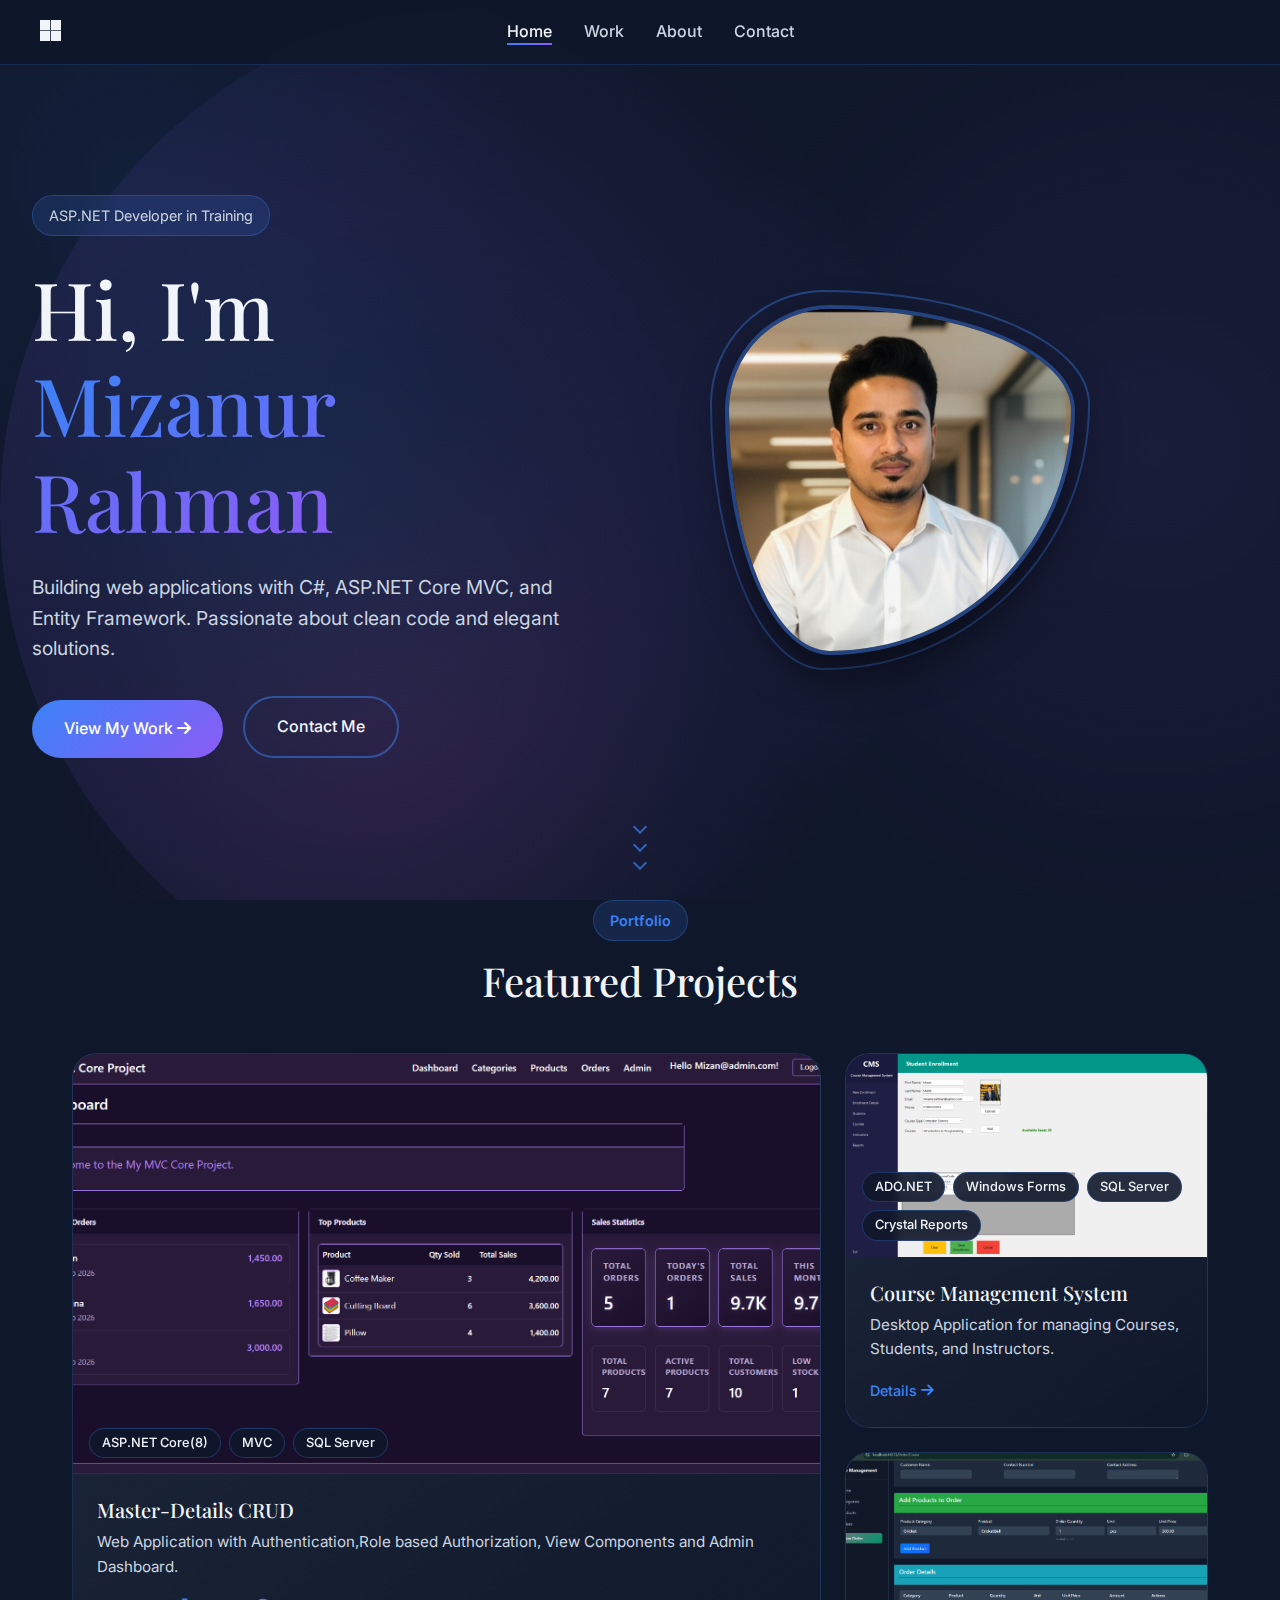
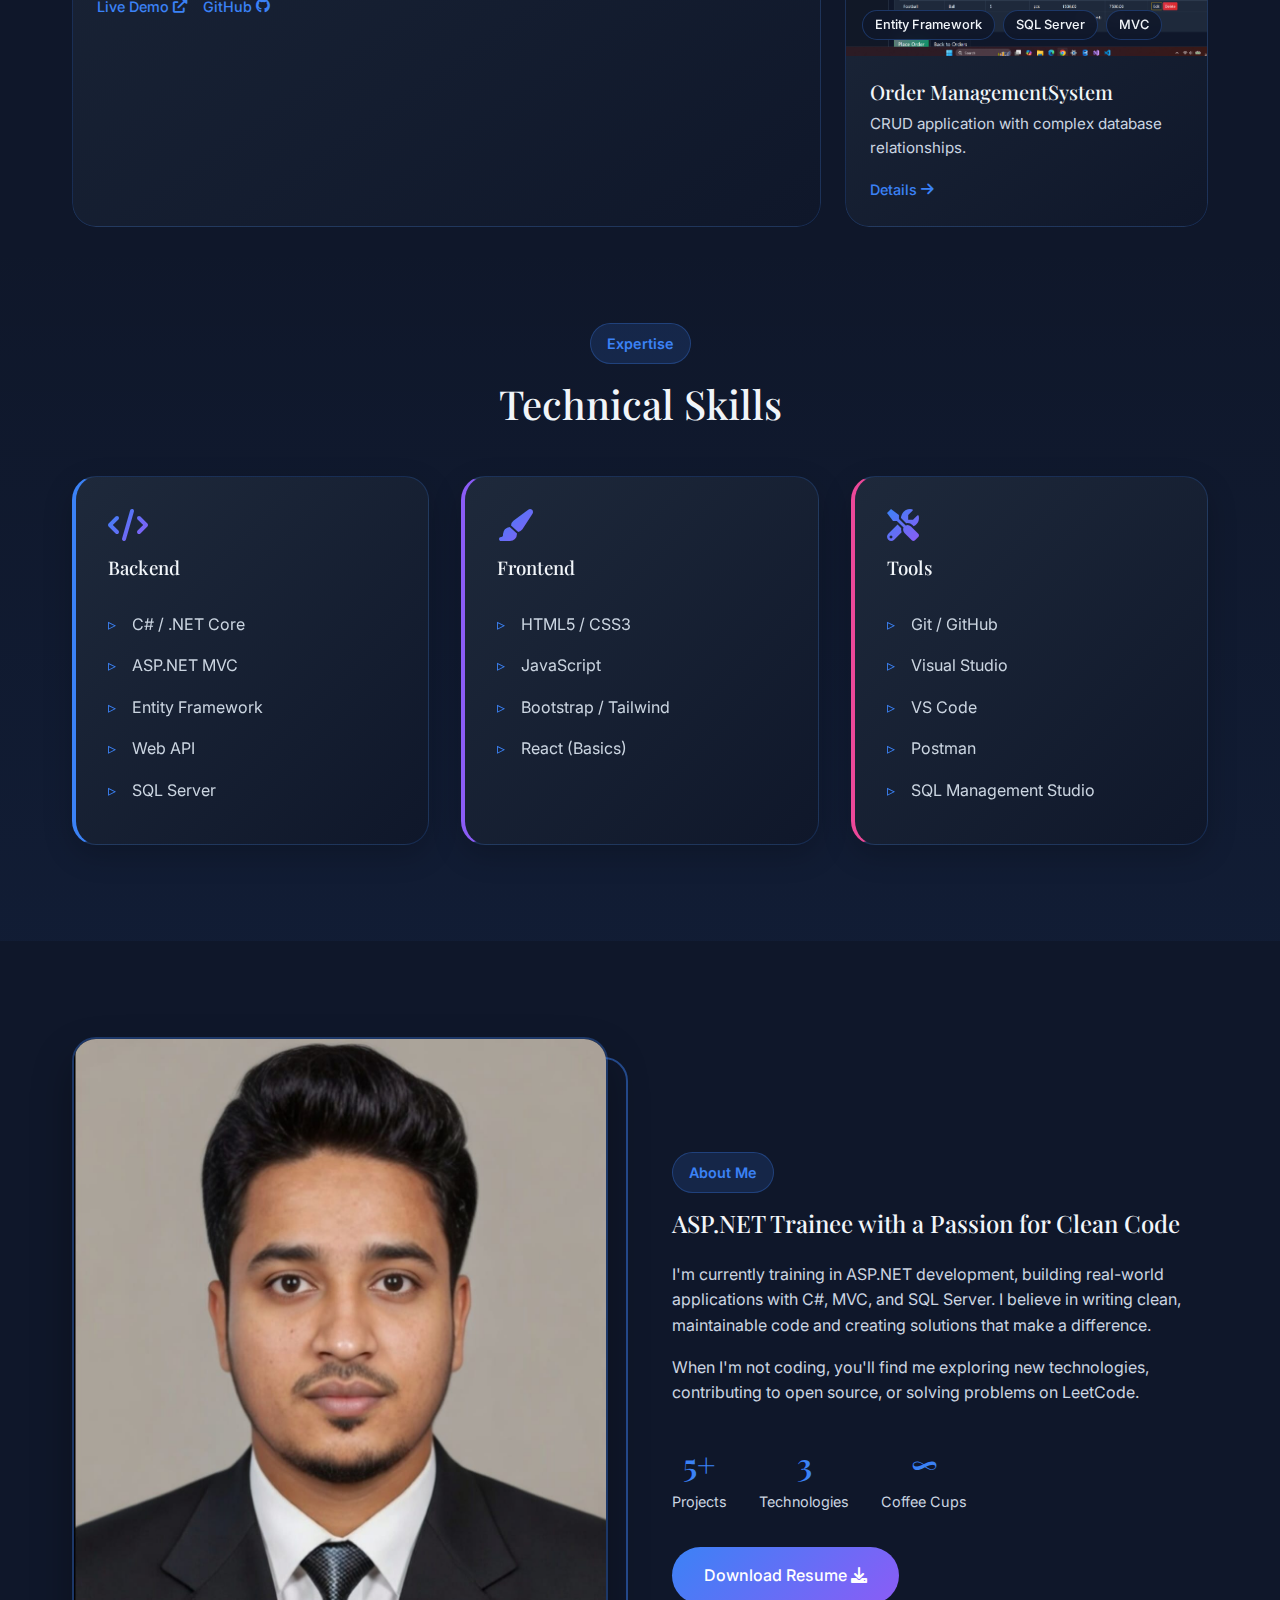
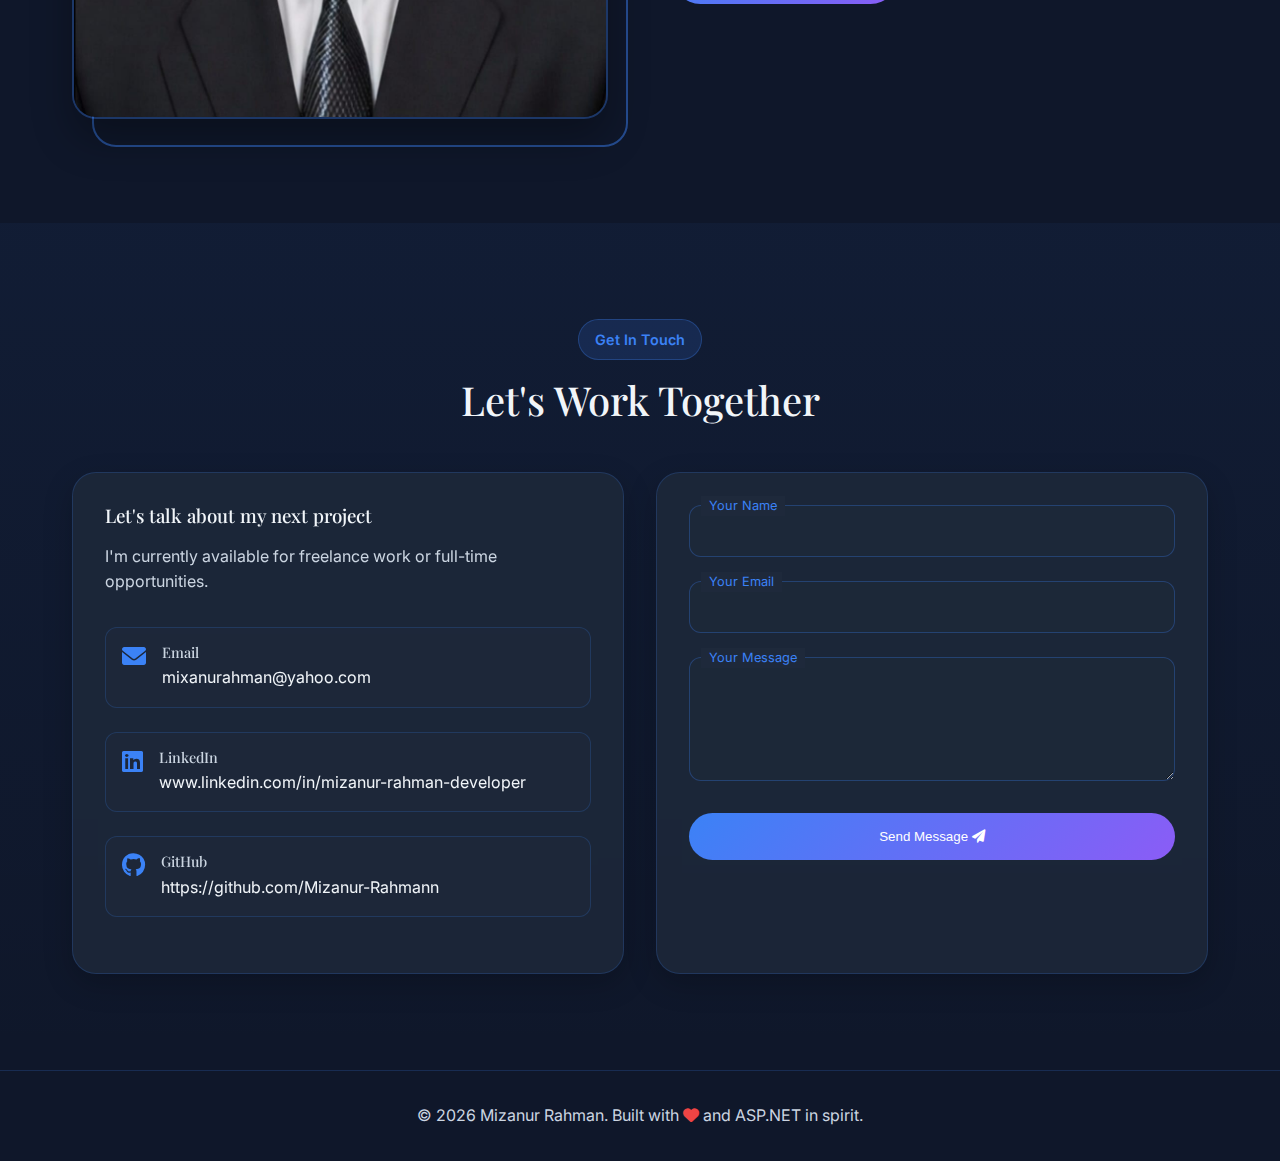
<file: index.html>
<!doctype html>
<html lang="en">
  <head>
    <meta charset="UTF-8" />
    <meta name="viewport" content="width=device-width, initial-scale=1.0" />
    <title>Mizanur Rahman - ASP.NET Developer</title>

    <!-- SEO Meta Tags -->
    <meta
      name="description"
      content="ASP.NET developer portfolio showcasing modern web applications"
    />
    <meta
      name="keywords"
      content="ASP.NET, C#, MVC, .NET Core, Web Developer"
    />

    <!-- Google Fonts - Elegant pairing -->
    <link rel="preconnect" href="https://fonts.googleapis.com" />
    <link rel="preconnect" href="https://fonts.gstatic.com" crossorigin />
    <link
      href="https://fonts.googleapis.com/css2?family=Inter:wght@300;400;500;600;700&family=Playfair+Display:wght@400;500;600&display=swap"
      rel="stylesheet"
    />

    <!-- Font Awesome for icons -->
    <link
      rel="stylesheet"
      href="https://cdnjs.cloudflare.com/ajax/libs/font-awesome/6.0.0/css/all.min.css"
    />

    <!-- Your CSS -->
    <link rel="stylesheet" href="css/style.css" />
  </head>
  <body>
    <!-- Navigation -->
    <nav class="navbar">
      <div class="nav-container">
        <a href="#" class="logo"><i class="fab fa-microsoft"></i></a>
        <!-- Code icon -->
        <ul class="nav-menu">
          <li><a href="#home" class="nav-link active">Home</a></li>
          <li><a href="#work" class="nav-link">Work</a></li>
          <li><a href="#about" class="nav-link">About</a></li>
          <li><a href="#contact" class="nav-link">Contact</a></li>
        </ul>
        <div class="nav-toggle"><span></span><span></span><span></span></div>
      </div>
    </nav>

    <!-- Hero Section with Profile Photo -->
    <section id="home" class="hero">
      <div class="hero-background">
        <div class="gradient-sphere"></div>
      </div>

      <div class="hero-content">
        <div class="hero-grid">
          <div class="hero-text">
            <span class="hero-tagline">ASP.NET Developer in Training</span>
            <h1 class="hero-title">
              Hi, I'm <span class="gradient-text">Mizanur Rahman</span>
            </h1>
            <p class="hero-description">
              Building web applications with C#, ASP.NET Core MVC, and Entity
              Framework. Passionate about clean code and elegant solutions.
            </p>
            <div class="hero-cta">
              <a href="#work" class="btn btn-primary"
                >View My Work <i class="fas fa-arrow-right"></i
              ></a>
              <a href="#contact" class="btn btn-outline">Contact Me</a>
            </div>
          </div>

          <div class="hero-image">
            <div class="profile-frame">
              <img
                src="images/profile-home.jpg"
                alt="Mizanur Rahman"
                class="profile-home"
              />
              <div class="frame-decoration"></div>
            </div>
          </div>
        </div>
      </div>

      <div class="scroll-indicator">
        <span></span><span></span><span></span>
      </div>
    </section>
    <!-- Work Section - Bento Grid Layout -->
    <section id="work" class="work">
      <div class="container">
        <div class="section-header">
          <span class="section-subtitle">Portfolio</span>
          <h2>Featured Projects</h2>
        </div>

        <div class="bento-grid">
          <!-- Project 1 - Featured (larger cell) -->
          <div class="grid-item featured">
            <div class="project-card">
              <div class="card-media">
                <a href="projects/project1.html">
                  <img src="images/projects/project1.png" alt="Project 1" />
                </a>
                <div class="tech-tags">
                  <span>ASP.NET Core(8)</span>
                  <span>MVC</span>
                  <span>SQL Server</span>
                </div>
              </div>
              <div class="card-content">
                <h3>Master-Details CRUD</h3>
                <p>
                  Web Application with Authentication,Role based Authorization,
                  View Components and Admin Dashboard.
                </p>
                <div class="card-links">
                  <a href="#" class="link"
                    >Live Demo <i class="fas fa-external-link-alt"></i
                  ></a>
                  <a href="#" class="link"
                    >GitHub <i class="fab fa-github"></i
                  ></a>
                </div>
              </div>
            </div>
          </div>

          <!-- Project 2 -->
          <div class="grid-item">
            <div class="project-card">
              <div class="card-media">
                <img src="images/projects/project2.png" alt="Project 2" />
                <div class="tech-tags">
                  <span>ADO.NET</span>
                  <span>Windows Forms</span>
                  <span>SQL Server</span>
                  <span>Crystal Reports</span>
                </div>
              </div>
              <div class="card-content">
                <h3>Course Management System</h3>
                <p>
                  Desktop Application for managing Courses, Students, and
                  Instructors.
                </p>
                <a href="#" class="link"
                  >Details <i class="fas fa-arrow-right"></i
                ></a>
              </div>
            </div>
          </div>

          <!-- Project 3 -->
          <div class="grid-item">
            <div class="project-card">
              <div class="card-media">
                <img src="images/projects/project3.png" alt="Project 3" />
                <div class="tech-tags">
                  <span>Entity Framework</span>
                  <span>SQL Server</span>
                  <span>MVC</span>
                </div>
              </div>
              <div class="card-content">
                <h3>Order ManagementSystem</h3>
                <p>CRUD application with complex database relationships.</p>
                <a href="#" class="link"
                  >Details <i class="fas fa-arrow-right"></i
                ></a>
              </div>
            </div>
          </div>
        </div>
      </div>
    </section>

    <!-- Skills Section - Glassmorphism Cards -->
    <section id="skills" class="skills">
      <div class="container">
        <div class="section-header">
          <span class="section-subtitle">Expertise</span>
          <h2>Technical Skills</h2>
        </div>

        <div class="skills-grid">
          <div class="skill-category glass-card">
            <i class="fas fa-code"></i>
            <h3>Backend</h3>
            <ul>
              <li>C# / .NET Core</li>
              <li>ASP.NET MVC</li>
              <li>Entity Framework</li>
              <li>Web API</li>
              <li>SQL Server</li>
            </ul>
          </div>

          <div class="skill-category glass-card">
            <i class="fas fa-paint-brush"></i>
            <h3>Frontend</h3>
            <ul>
              <li>HTML5 / CSS3</li>
              <li>JavaScript</li>
              <li>Bootstrap / Tailwind</li>
              <li>React (Basics)</li>
            </ul>
          </div>

          <div class="skill-category glass-card">
            <i class="fas fa-tools"></i>
            <h3>Tools</h3>
            <ul>
              <li>Git / GitHub</li>
              <li>Visual Studio</li>
              <li>VS Code</li>
              <li>Postman</li>
              <li>SQL Management Studio</li>
            </ul>
          </div>
        </div>
      </div>
    </section>

    <!-- About Section with Personal Touch -->
    <section id="about" class="about">
      <div class="container">
        <div class="about-grid">
          <div class="about-image">
            <img
              src="images/profile.jpeg"
              alt="Your Name"
              class="profile-image"
            />
            <div class="image-decoration"></div>
          </div>
          <div class="about-content">
            <span class="section-subtitle">About Me</span>
            <h2>ASP.NET Trainee with a Passion for Clean Code</h2>
            <p>
              I'm currently training in ASP.NET development, building real-world
              applications with C#, MVC, and SQL Server. I believe in writing
              clean, maintainable code and creating solutions that make a
              difference.
            </p>
            <p>
              When I'm not coding, you'll find me exploring new technologies,
              contributing to open source, or solving problems on LeetCode.
            </p>

            <div class="personal-stats">
              <div class="stat">
                <span class="stat-number">5+</span>
                <span class="stat-label">Projects</span>
              </div>
              <div class="stat">
                <span class="stat-number">3</span>
                <span class="stat-label">Technologies</span>
              </div>
              <div class="stat">
                <span class="stat-number">∞</span>
                <span class="stat-label">Coffee Cups</span>
              </div>
            </div>

            <a href="#" class="btn btn-primary"
              >Download Resume <i class="fas fa-download"></i
            ></a>
          </div>
        </div>
      </div>
    </section>

    <!-- Contact Section with Modern Form -->
    <section id="contact" class="contact">
      <div class="container">
        <div class="section-header">
          <span class="section-subtitle">Get In Touch</span>
          <h2>Let's Work Together</h2>
        </div>

        <div class="contact-grid">
          <div class="contact-info glass-card">
            <h3>Let's talk about my next project</h3>
            <p>
              I'm currently available for freelance work or full-time
              opportunities.
            </p>

            <div class="contact-details">
              <div class="contact-item">
                <i class="fas fa-envelope"></i>
                <div>
                  <h4>Email</h4>
                  <a href="mailto:mixanurahman@yahoo.com"
                    >mixanurahman@yahoo.com</a
                  >
                </div>
              </div>

              <div class="contact-item">
                <i class="fab fa-linkedin"></i>
                <div>
                  <h4>LinkedIn</h4>
                  <a
                    href="https://www.linkedin.com/in/mizanur-rahman-developer"
                    target="_blank"
                    >www.linkedin.com/in/mizanur-rahman-developer</a
                  >
                </div>
              </div>

              <div class="contact-item">
                <i class="fab fa-github"></i>
                <div>
                  <h4>GitHub</h4>
                  <a href="https://github.com/Mizanur-Rahmann" target="_blank"
                    >https://github.com/Mizanur-Rahmann</a
                  >
                </div>
              </div>
            </div>
          </div>

          <form
            class="contact-form glass-card"
            action="https://formspree.io/f/mgorzlkn"
            method="POST"
          >
            <input
              type="hidden"
              name="_subject"
              value="New message from portfolio"
            />
            <div class="form-group">
              <input type="text" id="name" name="name" required />
              <label for="name">Your Name</label>
            </div>

            <div class="form-group">
              <input type="email" id="email" name="email" required />
              <label for="email">Your Email</label>
            </div>

            <div class="form-group">
              <textarea
                id="message"
                name="message"
                rows="5"
                required
              ></textarea>
              <label for="message">Your Message</label>
            </div>

            <button type="submit" class="btn btn-primary btn-full">
              Send Message <i class="fas fa-paper-plane"></i>
            </button>
          </form>
        </div>
      </div>
    </section>

    <!-- Footer -->
    <footer>
      <div class="container">
        <p>
          &copy; 2026 Mizanur Rahman. Built with
          <i class="fas fa-heart"></i> and ASP.NET in spirit.
        </p>
      </div>
    </footer>

    <!-- JavaScript -->
    <script src="js/main.js"></script>
  </body>
</html>
</file>
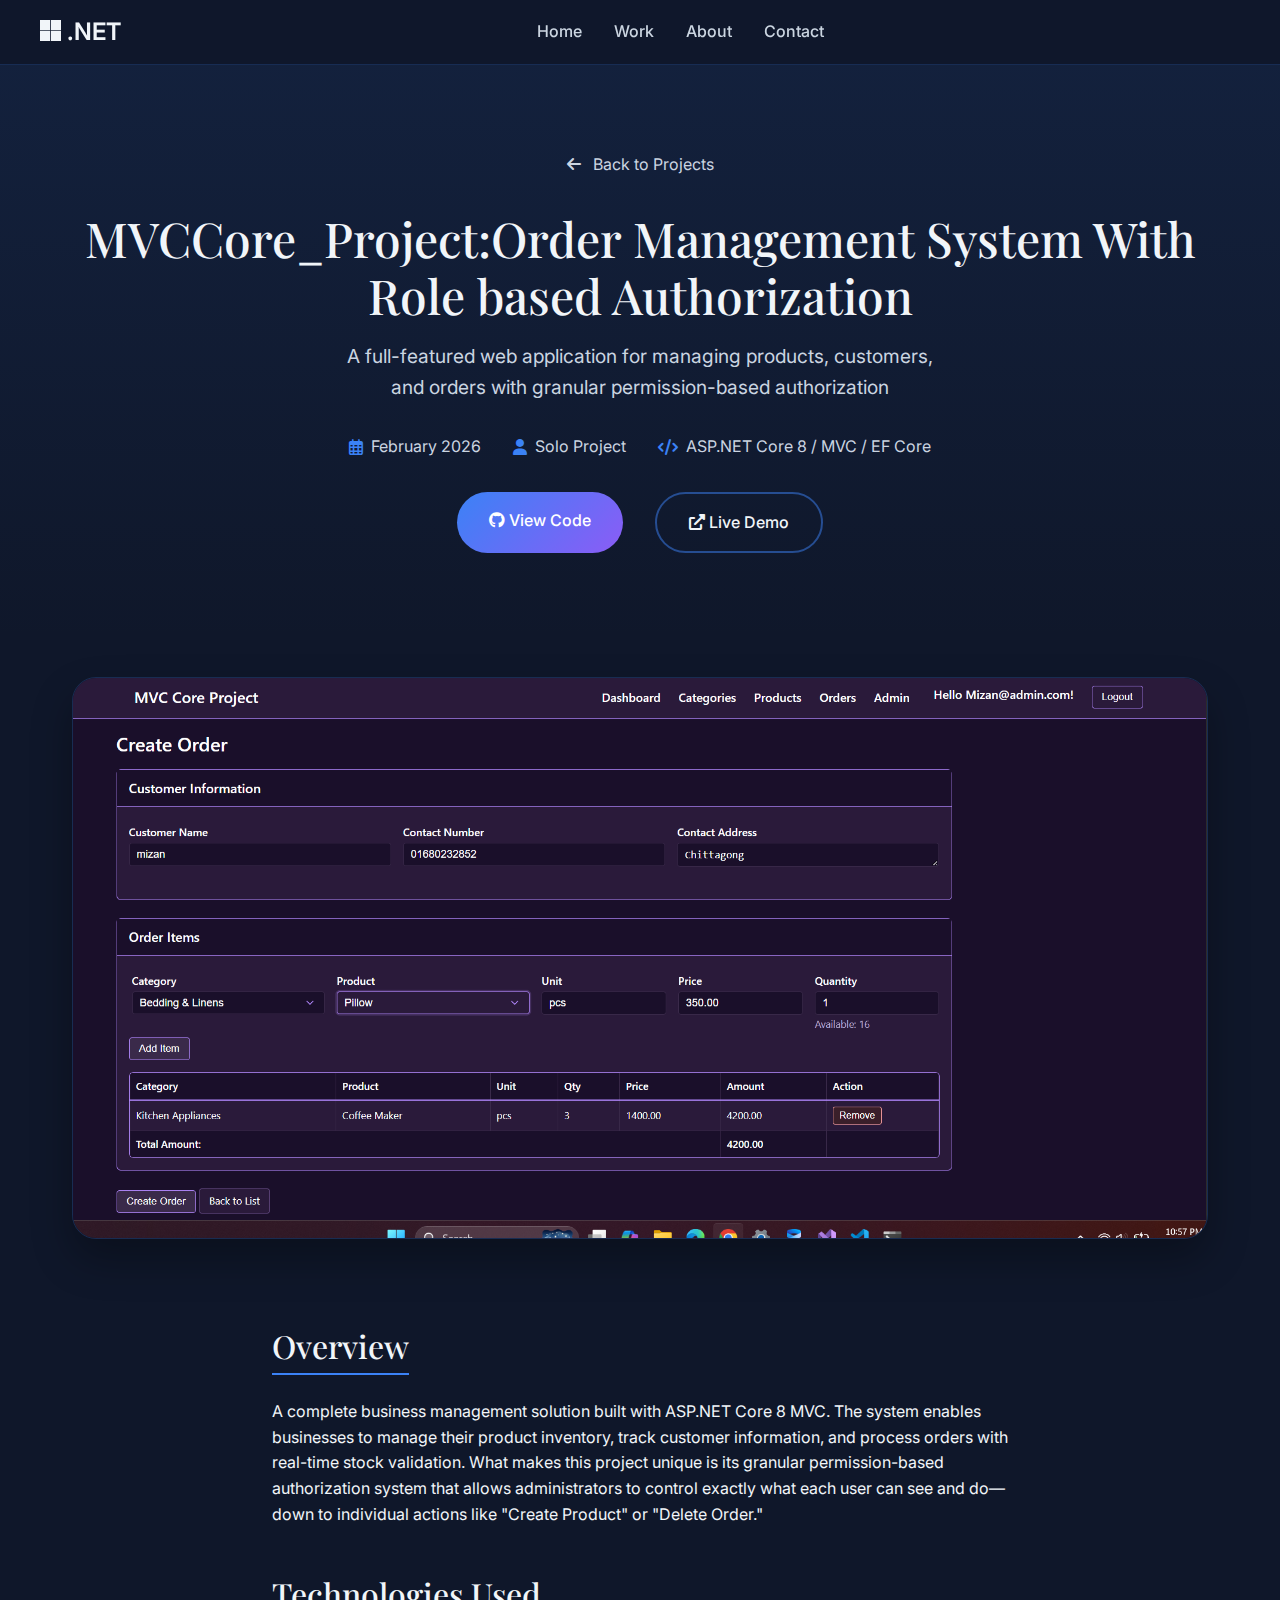
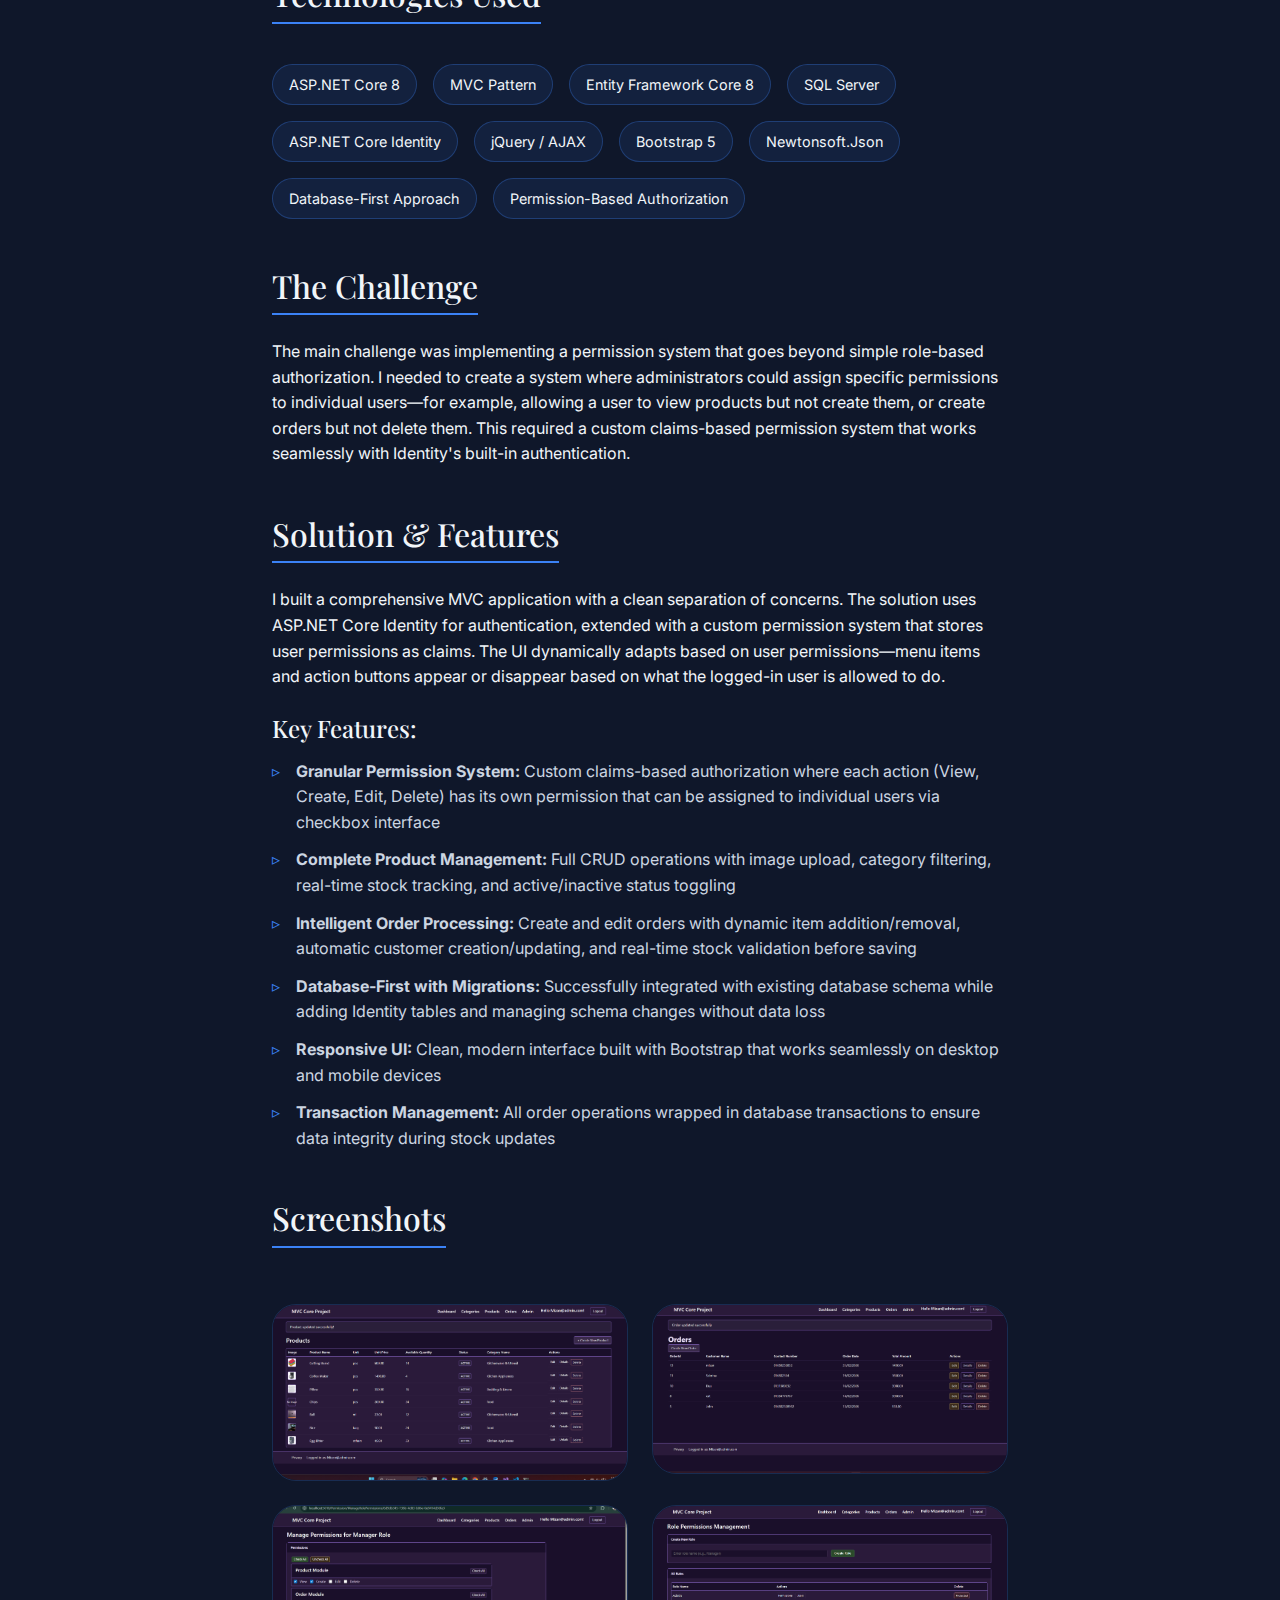
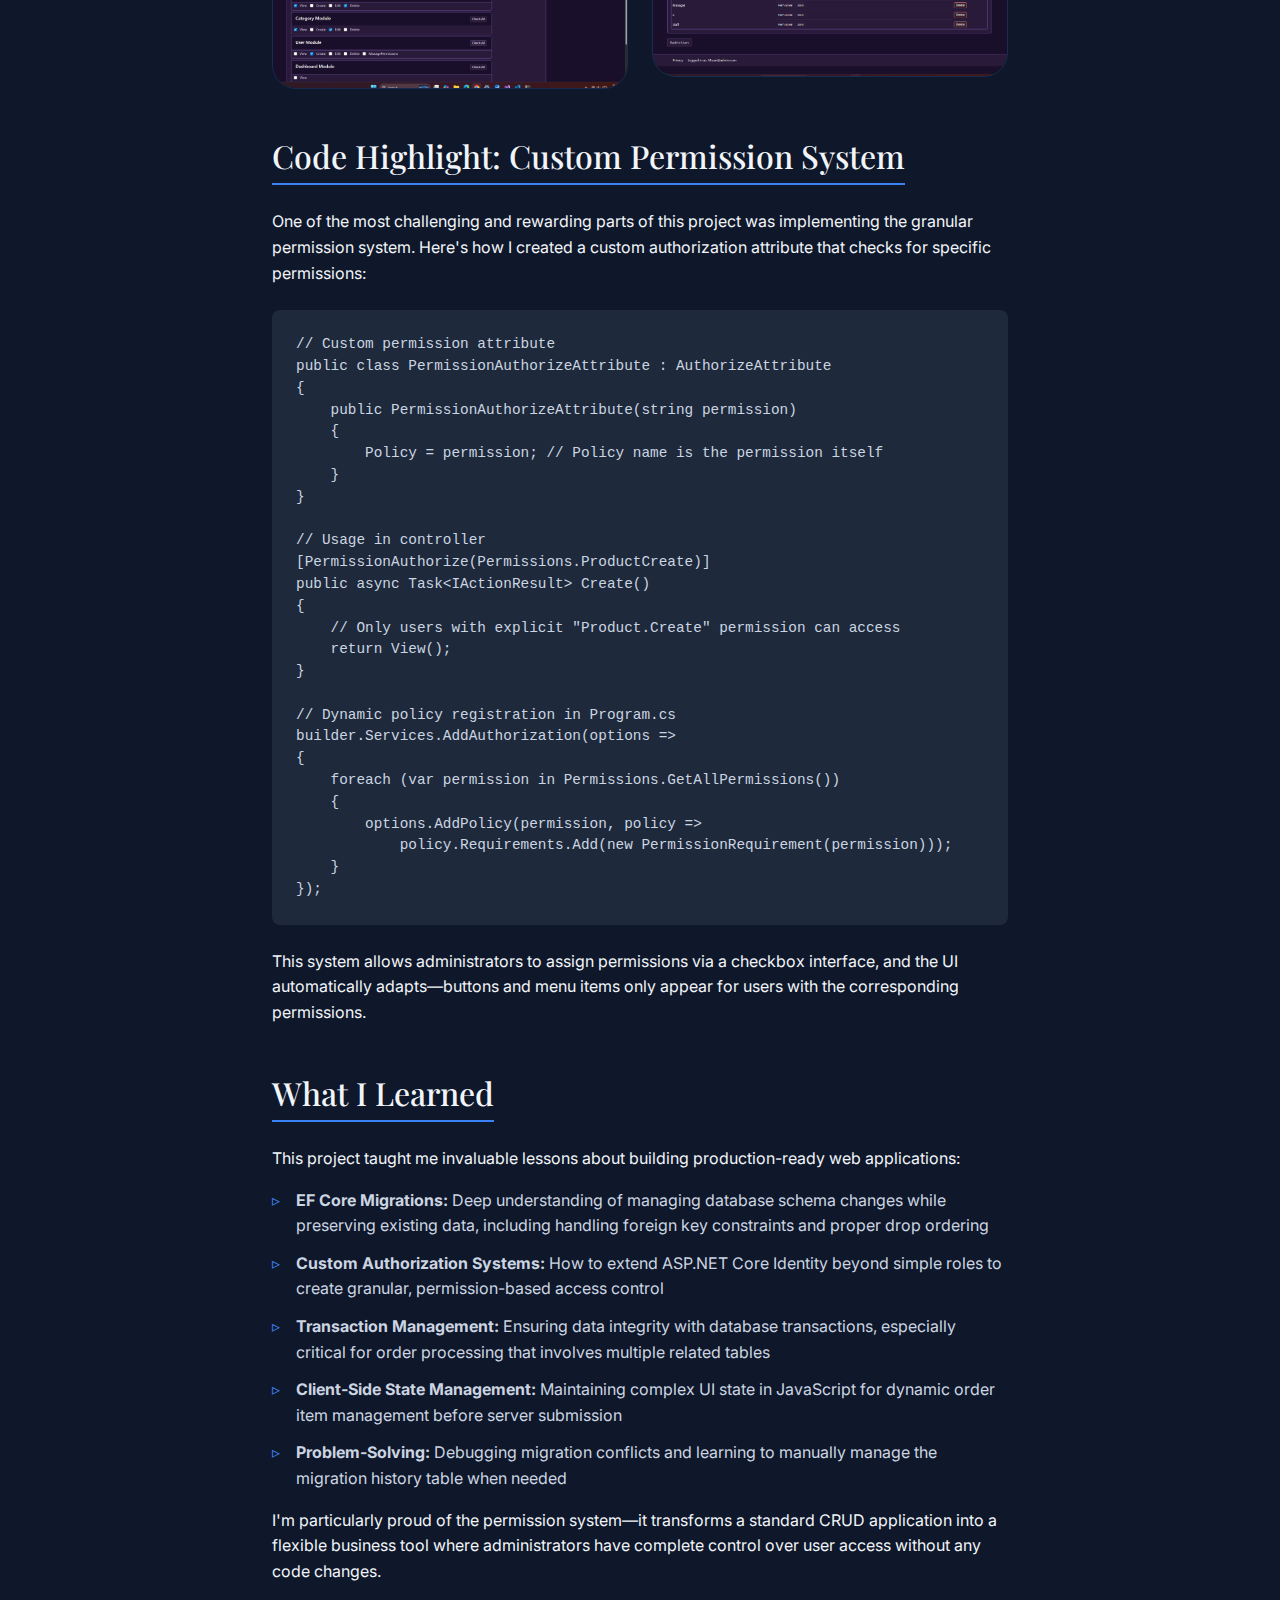
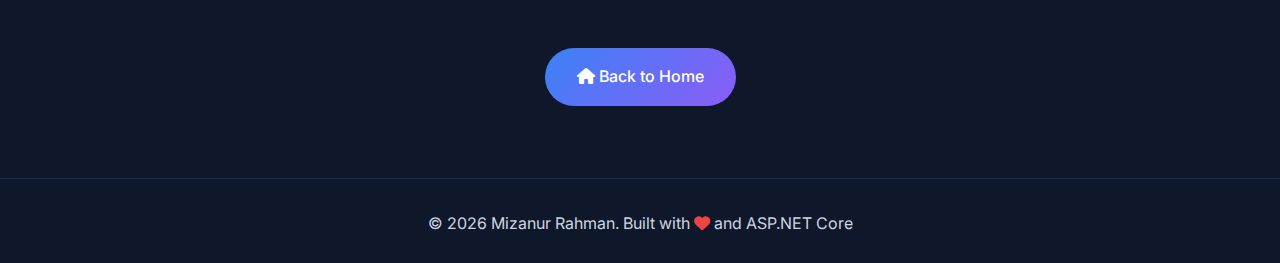
<file: projects/project1.html>
<!doctype html>
<html lang="en">
  <head>
    <meta charset="UTF-8" />
    <meta name="viewport" content="width=device-width, initial-scale=1.0" />
    <title>
      MVC Core Project - Complete Order Management System - Mizanur Rahman
    </title>

    <!-- Same CSS as your main portfolio -->
    <link rel="stylesheet" href="../css/style.css" />

    <!-- Google Fonts -->
    <link rel="preconnect" href="https://fonts.googleapis.com" />
    <link rel="preconnect" href="https://fonts.gstatic.com" crossorigin />
    <link
      href="https://fonts.googleapis.com/css2?family=Inter:wght@300;400;500;600;700&family=Playfair+Display:wght@400;500;600&display=swap"
      rel="stylesheet"
    />

    <!-- Font Awesome -->
    <link
      rel="stylesheet"
      href="https://cdnjs.cloudflare.com/ajax/libs/font-awesome/6.0.0/css/all.min.css"
    />

    <style>
      /* Project page specific styles */
      .project-header {
        padding: 120px 0 60px;
        text-align: center;
        background: linear-gradient(
          180deg,
          rgba(59, 130, 246, 0.1),
          transparent
        );
      }

      .project-header h1 {
        font-size: 3rem;
        margin-bottom: 1rem;
      }

      .project-meta {
        display: flex;
        justify-content: center;
        gap: 2rem;
        flex-wrap: wrap;
        margin: 2rem 0;
      }

      .project-meta-item {
        display: flex;
        align-items: center;
        gap: 0.5rem;
        color: var(--text-secondary);
      }

      .project-meta-item i {
        color: var(--accent);
      }

      .project-links {
        display: flex;
        justify-content: center;
        gap: 1rem;
        margin: 2rem 0;
      }

      .project-content {
        max-width: 800px;
        margin: 0 auto;
        padding: 0 var(--spacing);
      }

      .project-section {
        margin: 3rem 0;
      }

      .project-section h2 {
        font-size: 2rem;
        margin-bottom: 1.5rem;
        color: var(--text-primary);
        border-bottom: 2px solid var(--accent);
        padding-bottom: 0.5rem;
        display: inline-block;
      }

      .project-section h3 {
        font-size: 1.5rem;
        margin: 1.5rem 0 1rem;
        color: var(--text-primary);
      }

      .project-image-full {
        width: 100%;
        border-radius: var(--border-radius);
        margin: 2rem 0;
        box-shadow: 0 20px 40px rgba(0, 0, 0, 0.3);
        border: 1px solid rgba(59, 130, 246, 0.2);
      }

      .tech-stack {
        display: flex;
        flex-wrap: wrap;
        gap: 1rem;
        margin: 1rem 0;
      }

      .tech-stack span {
        background: rgba(59, 130, 246, 0.1);
        border: 1px solid rgba(59, 130, 246, 0.3);
        padding: 0.5rem 1rem;
        border-radius: 50px;
        font-size: 0.9rem;
        color: var(--text-primary);
      }

      .feature-list {
        list-style: none;
        margin: 1rem 0;
      }

      .feature-list li {
        margin: 0.75rem 0;
        padding-left: 1.5rem;
        position: relative;
        color: var(--text-secondary);
      }

      .feature-list li::before {
        content: "▹";
        position: absolute;
        left: 0;
        color: var(--accent);
      }

      .back-button {
        display: inline-block;
        margin: 2rem 0;
        color: var(--text-secondary);
        text-decoration: none;
      }

      .back-button:hover {
        color: var(--accent);
      }

      .back-button i {
        margin-right: 0.5rem;
      }

      .image-grid {
        display: grid;
        grid-template-columns: repeat(2, 1fr);
        gap: 1.5rem;
        margin: 2rem 0;
      }

      .image-grid img {
        width: 100%;
        border-radius: var(--border-radius);
        border: 1px solid rgba(59, 130, 246, 0.2);
      }

      @media (max-width: 768px) {
        .project-header h1 {
          font-size: 2rem;
        }

        .project-meta {
          flex-direction: column;
          align-items: center;
          gap: 1rem;
        }

        .image-grid {
          grid-template-columns: 1fr;
        }
      }

      /* Code snippet styling */
      pre {
        background: #1e293b;
        padding: 1.5rem;
        border-radius: 8px;
        overflow-x: auto;
        margin: 1.5rem 0;
      }

      code {
        color: #cbd5e1;
        font-family: "Courier New", monospace;
        font-size: 0.9rem;
        line-height: 1.5;
      }
    </style>
  </head>
  <body>
    <!-- Navigation (copy exactly from your index.html) -->
    <nav class="navbar">
      <div class="nav-container">
        <a href="../index.html" class="logo"
          ><i class="fab fa-microsoft"></i> .NET</a
        >
        <ul class="nav-menu">
          <li><a href="../index.html#home" class="nav-link">Home</a></li>
          <li><a href="../index.html#work" class="nav-link">Work</a></li>
          <li><a href="../index.html#about" class="nav-link">About</a></li>
          <li><a href="../index.html#contact" class="nav-link">Contact</a></li>
        </ul>
        <div class="nav-toggle"><span></span><span></span><span></span></div>
      </div>
    </nav>

    <!-- Project Header -->
    <header class="project-header">
      <div class="container">
        <a href="../index.html#work" class="back-button">
          <i class="fas fa-arrow-left"></i> Back to Projects
        </a>
        <h1>MVCCore_Project:Order Management System With Role based Authorization</h1>
        <p class="hero-description" style="max-width: 600px; margin: 0 auto">
          A full-featured web application for managing products, customers, and
          orders with granular permission-based authorization
        </p>

        <!-- Project Meta Info -->
        <div class="project-meta">
          <div class="project-meta-item">
            <i class="far fa-calendar-alt"></i>
            <span>February 2026</span>
          </div>
          <div class="project-meta-item">
            <i class="fas fa-user"></i>
            <span>Solo Project</span>
          </div>
          <div class="project-meta-item">
            <i class="fas fa-code"></i>
            <span>ASP.NET Core 8 / MVC / EF Core</span>
          </div>
        </div>

        <!-- Project Links -->
        <div class="project-links">
          <a href="#" class="btn btn-primary" target="_blank">
            <i class="fab fa-github"></i> View Code
          </a>
          <a href="#" class="btn btn-outline" target="_blank">
            <i class="fas fa-external-link-alt"></i> Live Demo
          </a>
        </div>
      </div>
    </header>

    <!-- Main Project Image -->
    <div class="container">
      <img
        src="../images/projects/order-management-main.png"
        alt="MVCCore_Project main screenshot"
        class="project-image-full"
      />
    </div>

    <!-- Project Content -->
    <div class="project-content">
      <!-- Overview Section -->
      <section class="project-section">
        <h2>Overview</h2>
        <p>
          A complete business management solution built with ASP.NET Core 8 MVC.
          The system enables businesses to manage their product inventory, track
          customer information, and process orders with real-time stock
          validation. What makes this project unique is its granular
          permission-based authorization system that allows administrators to
          control exactly what each user can see and do—down to individual
          actions like "Create Product" or "Delete Order."
        </p>
      </section>

      <!-- Technologies Used -->
      <section class="project-section">
        <h2>Technologies Used</h2>
        <div class="tech-stack">
          <span>ASP.NET Core 8</span>
          <span>MVC Pattern</span>
          <span>Entity Framework Core 8</span>
          <span>SQL Server</span>
          <span>ASP.NET Core Identity</span>
          <span>jQuery / AJAX</span>
          <span>Bootstrap 5</span>
          <span>Newtonsoft.Json</span>
          <span>Database-First Approach</span>
          <span>Permission-Based Authorization</span>
        </div>
      </section>

      <!-- The Challenge -->
      <section class="project-section">
        <h2>The Challenge</h2>
        <p>
          The main challenge was implementing a permission system that goes
          beyond simple role-based authorization. I needed to create a system
          where administrators could assign specific permissions to individual
          users—for example, allowing a user to view products but not create
          them, or create orders but not delete them. This required a custom
          claims-based permission system that works seamlessly with Identity's
          built-in authentication.
        </p>
      </section>

      <!-- Solution & Features -->
      <section class="project-section">
        <h2>Solution & Features</h2>
        <p>
          I built a comprehensive MVC application with a clean separation of
          concerns. The solution uses ASP.NET Core Identity for authentication,
          extended with a custom permission system that stores user permissions
          as claims. The UI dynamically adapts based on user permissions—menu
          items and action buttons appear or disappear based on what the
          logged-in user is allowed to do.
        </p>

        <h3>Key Features:</h3>
        <ul class="feature-list">
          <li>
            <strong>Granular Permission System:</strong> Custom claims-based
            authorization where each action (View, Create, Edit, Delete) has its
            own permission that can be assigned to individual users via checkbox
            interface
          </li>
          <li>
            <strong>Complete Product Management:</strong> Full CRUD operations
            with image upload, category filtering, real-time stock tracking, and
            active/inactive status toggling
          </li>
          <li>
            <strong>Intelligent Order Processing:</strong> Create and edit
            orders with dynamic item addition/removal, automatic customer
            creation/updating, and real-time stock validation before saving
          </li>
          <li>
            <strong>Database-First with Migrations:</strong> Successfully
            integrated with existing database schema while adding Identity
            tables and managing schema changes without data loss
          </li>
          <li>
            <strong>Responsive UI:</strong> Clean, modern interface built with
            Bootstrap that works seamlessly on desktop and mobile devices
          </li>
          <li>
            <strong>Transaction Management:</strong> All order operations
            wrapped in database transactions to ensure data integrity during
            stock updates
          </li>
        </ul>
      </section>

      <!-- Screenshots Gallery -->
      <section class="project-section">
        <h2>Screenshots</h2>
        <div class="image-grid">
          <img
            src="../images/projects/products.png"
            alt="Product management interface showing product list with edit/delete buttons"
          />
          <img
            src="../images/projects/orders.png"
            alt="Order creation form with dynamic product selection"
          />
          <img
            src="../images/projects/permissions.png"
            alt="Permission management interface with checkbox grid"
          />
          <img
            src="../images/projects/roles.png"
            alt="Role management page showing available roles"
          />
        </div>
      </section>

      <!-- Code Highlight -->
      <section class="project-section">
        <h2>Code Highlight: Custom Permission System</h2>
        <p>
          One of the most challenging and rewarding parts of this project was
          implementing the granular permission system. Here's how I created a
          custom authorization attribute that checks for specific permissions:
        </p>
        <pre><code>// Custom permission attribute
public class PermissionAuthorizeAttribute : AuthorizeAttribute
{
    public PermissionAuthorizeAttribute(string permission)
    {
        Policy = permission; // Policy name is the permission itself
    }
}

// Usage in controller
[PermissionAuthorize(Permissions.ProductCreate)]
public async Task&lt;IActionResult&gt; Create()
{
    // Only users with explicit "Product.Create" permission can access
    return View();
}

// Dynamic policy registration in Program.cs
builder.Services.AddAuthorization(options =>
{
    foreach (var permission in Permissions.GetAllPermissions())
    {
        options.AddPolicy(permission, policy =>
            policy.Requirements.Add(new PermissionRequirement(permission)));
    }
});</code></pre>
        <p>
          This system allows administrators to assign permissions via a checkbox
          interface, and the UI automatically adapts—buttons and menu items only
          appear for users with the corresponding permissions.
        </p>
      </section>

      <!-- What I Learned -->
      <section class="project-section">
        <h2>What I Learned</h2>
        <p>
          This project taught me invaluable lessons about building
          production-ready web applications:
        </p>
        <ul class="feature-list">
          <li>
            <strong>EF Core Migrations:</strong> Deep understanding of managing
            database schema changes while preserving existing data, including
            handling foreign key constraints and proper drop ordering
          </li>
          <li>
            <strong>Custom Authorization Systems:</strong> How to extend ASP.NET
            Core Identity beyond simple roles to create granular,
            permission-based access control
          </li>
          <li>
            <strong>Transaction Management:</strong> Ensuring data integrity
            with database transactions, especially critical for order processing
            that involves multiple related tables
          </li>
          <li>
            <strong>Client-Side State Management:</strong> Maintaining complex
            UI state in JavaScript for dynamic order item management before
            server submission
          </li>
          <li>
            <strong>Problem-Solving:</strong> Debugging migration conflicts and
            learning to manually manage the migration history table when needed
          </li>
        </ul>
        <p>
          I'm particularly proud of the permission system—it transforms a
          standard CRUD application into a flexible business tool where
          administrators have complete control over user access without any code
          changes.
        </p>
      </section>

      <!-- Back to Home -->
      <div style="text-align: center; margin: 4rem 0">
        <a href="../index.html" class="btn btn-primary">
          <i class="fas fa-home"></i> Back to Home
        </a>
      </div>
    </div>

    <!-- Footer -->
    <footer>
      <div class="container">
        <p>
          &copy; 2026 Mizanur Rahman. Built with
          <i class="fas fa-heart"></i> and ASP.NET Core
        </p>
      </div>
    </footer>

    <!-- JavaScript -->
    <script src="../js/main.js"></script>
  </body>
</html>
</file>
<file: css/style.css>
/* Base Styles & Variables */
:root {
  --bg-primary: #0f172a; /* Dark navy blue */
  --bg-secondary: #1e293b; /* Slightly lighter dark blue */
  --text-primary: #f1f5f9; /* Light white text */
  --text-secondary: #cbd5e1; /* Light gray text */
  --accent: #3b82f6;
  --accent-gradient: linear-gradient(135deg, #3b82f6, #8b5cf6);
  --glass-bg: rgba(30, 41, 59, 0.8); /* Dark glass */
  --border-radius: 24px;
  --spacing: 2rem;
}

* {
  margin: 0;
  padding: 0;
  box-sizing: border-box;
}

body {
  font-family: "Inter", sans-serif;
  background-color: var(--bg-primary);
  color: var(--text-primary);
  line-height: 1.6;
  overflow-x: hidden;
}

/* Smooth Scroll */
html {
  scroll-behavior: smooth;
}

/* Typography */
h1,
h2,
h3,
h4 {
  font-family: "Playfair Display", serif;
  font-weight: 500;
  line-height: 1.2;
  color: var(--text-primary);
}

.container {
  max-width: 1200px;
  margin: 0 auto;
  padding: 0 var(--spacing);
}

/* Navigation - DECREASED HEIGHT */
.navbar {
  position: fixed;
  top: 0;
  left: 0;
  width: 100%;
  padding: 0.8rem var(--spacing); /* Reduced from 1.5rem */
  background: rgba(15, 23, 42, 0.95);
  backdrop-filter: blur(10px);
  z-index: 1000;
  transition: all 0.3s ease;
  border-bottom: 1px solid rgba(59, 130, 246, 0.2);
}

.navbar.scrolled {
  padding: 0.5rem var(--spacing); /* Reduced from 1rem */
  box-shadow: 0 4px 30px rgba(0, 0, 0, 0.3);
}
.nav-container {
  max-width: 1200px;
  margin: 0 auto;
  display: flex;
  justify-content: space-between;
  align-items: center;
}

.logo {
  font-size: 1.5rem;
  font-weight: 600;
  text-decoration: none;
  color: var(--text-primary);
  position: relative;
}

.logo::after {
  content: "";
  position: absolute;
  bottom: -4px;
  left: 0;
  width: 100%;
  height: 2px;
  background: var(--accent-gradient);
  transform: scaleX(0);
  transform-origin: right;
  transition: transform 0.3s ease;
}

.logo:hover::after {
  transform: scaleX(1);
  transform-origin: left;
}

.nav-menu {
  display: flex;
  gap: 2rem;
  list-style: none;
}

.nav-link {
  text-decoration: none;
  color: var(--text-secondary);
  font-weight: 500;
  transition: color 0.3s ease;
  position: relative;
}

.nav-link:hover {
  color: var(--text-primary);
}

.nav-link::after {
  content: "";
  position: absolute;
  bottom: -4px;
  left: 0;
  width: 100%;
  height: 2px;
  background: var(--accent-gradient);
  transform: scaleX(0);
  transition: transform 0.3s ease;
}

.nav-link:hover::after,
.nav-link.active::after {
  transform: scaleX(1);
}

.nav-link.active {
  color: var(--text-primary);
}

/* Hero Section */
.hero {
  min-height: 100vh;
  display: flex;
  align-items: center;
  position: relative;
  overflow: hidden;
  padding-top: 60px;
  background:
    radial-gradient(
      circle at 10% 20%,
      rgba(59, 130, 246, 0.08) 0%,
      transparent 30%
    ),
    radial-gradient(
      circle at 90% 50%,
      rgba(139, 92, 246, 0.08) 0%,
      transparent 40%
    ),
    radial-gradient(
      circle at 30% 80%,
      rgba(236, 72, 153, 0.08) 0%,
      transparent 30%
    );
}

.hero-background {
  position: absolute;
  top: 0;
  left: 0;
  width: 100%;
  height: 100%;
  z-index: -1;
}

.gradient-sphere {
  position: absolute;
  width: 80vmax;
  height: 80vmax;
  background: radial-gradient(
    circle at 30% 50%,
    rgba(59, 130, 246, 0.15),
    rgba(139, 92, 246, 0.1),
    transparent 70%
  );
  border-radius: 50%;
  animation: float 20s infinite ease-in-out;
}

@keyframes float {
  0%,
  100% {
    transform: translate(0, 0) scale(1);
  }
  25% {
    transform: translate(-5%, -5%) scale(1.1);
  }
  50% {
    transform: translate(-10%, 5%) scale(0.9);
  }
  75% {
    transform: translate(5%, 10%) scale(1.05);
  }
}

.hero-grid {
  display: grid;
  grid-template-columns: 1fr 1fr;
  gap: 4rem;
  align-items: center;
  width: 100%;
  max-width: 1200px;
  margin: 0 auto;
  padding: 0 var(--spacing);
}

.hero-text {
  width: 100%;
}

.hero-tagline {
  display: inline-block;
  padding: 0.5rem 1rem;
  background: rgba(59, 130, 246, 0.15);
  backdrop-filter: blur(10px);
  border-radius: 100px;
  font-size: 0.9rem;
  margin-bottom: 1.5rem;
  border: 1px solid rgba(59, 130, 246, 0.3);
  color: var(--text-secondary);
}

.hero-title {
  font-size: clamp(2.5rem, 8vw, 5rem);
  margin-bottom: 1.5rem;
  color: var(--text-primary);
}

.gradient-text {
  background: var(--accent-gradient);
  -webkit-background-clip: text;
  -webkit-text-fill-color: transparent;
  background-clip: text;
}

.hero-description {
  font-size: 1.2rem;
  color: var(--text-secondary);
  margin-bottom: 2rem;
  max-width: 600px;
}

/* Hero Image */
.hero-image {
  position: relative;
  display: flex;
  justify-content: center;
  align-items: center;
}

.profile-frame {
  position: relative;
  width: 350px;
  height: 350px;
}

.profile-home {
  width: 100%;
  height: 100%;
  object-fit: cover;
  border-radius: 30% 70% 70% 30% / 30% 30% 70% 70%;
  position: relative;
  z-index: 2;
  border: 4px solid rgba(59, 130, 246, 0.4);
  box-shadow: 0 20px 40px rgba(0, 0, 0, 0.5);
}

.frame-decoration {
  position: absolute;
  top: -15px;
  left: -15px;
  right: -15px;
  bottom: -15px;
  border: 2px solid var(--accent);
  border-radius: 30% 70% 70% 30% / 30% 30% 70% 70%;
  opacity: 0.4;
  animation: rotate 10s linear infinite;
  z-index: 1;
}

@keyframes rotate {
  0% {
    transform: rotate(0deg);
  }
  100% {
    transform: rotate(360deg);
  }
}

/* Buttons */
.btn {
  display: inline-block;
  padding: 1rem 2rem;
  border-radius: 50px;
  text-decoration: none;
  font-weight: 500;
  transition: all 0.3s ease;
  border: none;
  cursor: pointer;
  position: relative;
  overflow: hidden;
}

.btn-primary {
  background: var(--accent-gradient);
  color: white;
  position: relative;
  z-index: 1;
}

.btn-primary::before {
  content: "";
  position: absolute;
  top: 0;
  left: 0;
  width: 100%;
  height: 100%;
  background: linear-gradient(135deg, #2563eb, #7c3aed);
  opacity: 0;
  transition: opacity 0.3s ease;
  z-index: -1;
}

.btn-primary:hover::before {
  opacity: 1;
}

.btn-outline {
  background: transparent;
  color: var(--text-primary);
  border: 2px solid rgba(59, 130, 246, 0.5);
  margin-left: 1rem;
}

.btn-outline:hover {
  background: var(--accent);
  color: white;
  border-color: var(--accent);
}

/* Section Headers */
.section-header {
  text-align: center;
  margin-bottom: 3rem;
}

.section-subtitle {
  display: inline-block;
  padding: 0.5rem 1rem;
  background: rgba(59, 130, 246, 0.15);
  border-radius: 100px;
  font-size: 0.9rem;
  margin-bottom: 1rem;
  color: var(--accent);
  font-weight: 600;
  border: 1px solid rgba(59, 130, 246, 0.3);
}

.section-header h2 {
  font-size: 2.5rem;
  color: var(--text-primary);
}

/* Bento Grid Layout */
.bento-grid {
  display: grid;
  grid-template-columns: repeat(3, 1fr);
  gap: 1.5rem;
  margin-top: 3rem;
}

.grid-item {
  position: relative;
  border-radius: var(--border-radius);
  overflow: hidden;
  transition: transform 0.3s ease;
}

.grid-item:hover {
  transform: translateY(-5px);
}

.grid-item.featured {
  grid-column: span 2;
  grid-row: span 2;
}

/* Project Cards - FIXED for dark mode */
.project-card {
  background: linear-gradient(145deg, #1e293b, #0f172a);
  border-radius: var(--border-radius);
  overflow: hidden;
  box-shadow: 0 20px 40px rgba(0, 0, 0, 0.3);
  height: 100%;
  transition: all 0.3s ease;
  border: 1px solid rgba(59, 130, 246, 0.2);
  color: var(--text-primary);
}

.project-card:hover {
  box-shadow: 0 30px 60px rgba(59, 130, 246, 0.3);
  border-color: rgba(59, 130, 246, 0.5);
  transform: translateY(-5px);
}

.card-media {
  position: relative;
  overflow: hidden;
  aspect-ratio: 16/9;
}

.card-media img {
  width: 100%;
  height: 100%;
  object-fit: cover;
  transition: transform 0.6s ease;
}

.project-card:hover .card-media img {
  transform: scale(1.05);
}

.tech-tags {
  position: absolute;
  bottom: 1rem;
  left: 1rem;
  display: flex;
  gap: 0.5rem;
  flex-wrap: wrap;
}

.tech-tags span {
  background: rgba(15, 23, 42, 0.9);
  backdrop-filter: blur(5px);
  padding: 0.25rem 0.75rem;
  border-radius: 50px;
  font-size: 0.8rem;
  font-weight: 500;
  color: var(--text-primary);
  border: 1px solid rgba(59, 130, 246, 0.3);
}

.card-content {
  padding: 1.5rem;
}

.card-content h3 {
  margin-bottom: 0.5rem;
  font-size: 1.25rem;
  color: var(--text-primary);
}

.card-content p {
  color: var(--text-secondary);
  font-size: 0.95rem;
  margin-bottom: 1rem;
}

.card-links {
  display: flex;
  gap: 1rem;
}

.link {
  text-decoration: none;
  color: var(--accent);
  font-weight: 500;
  font-size: 0.9rem;
  display: inline-flex;
  align-items: center;
  gap: 0.25rem;
}

.link:hover {
  text-decoration: underline;
}

/* Skills Section */
.skills {
  padding: 6rem 0;
  background: linear-gradient(180deg, transparent, rgba(59, 130, 246, 0.05));
}

.skills-grid {
  display: grid;
  grid-template-columns: repeat(auto-fit, minmax(250px, 1fr));
  gap: 2rem;
  margin-top: 3rem;
}

.glass-card {
  background: var(--glass-bg);
  backdrop-filter: blur(10px);
  border: 1px solid rgba(59, 130, 246, 0.2);
  border-radius: var(--border-radius);
  padding: 2rem;
  box-shadow: 0 10px 30px rgba(0, 0, 0, 0.2);
  transition: all 0.3s ease;
}

.glass-card:hover {
  transform: translateY(-3px);
  box-shadow: 0 20px 40px rgba(59, 130, 246, 0.15);
  border-color: rgba(59, 130, 246, 0.4);
}

/* Skill Categories - FIXED for dark mode */
.skill-category {
  background: linear-gradient(135deg, #1e293b, #0f172a);
  border-left: 4px solid var(--accent);
  border-radius: var(--border-radius);
  padding: 2rem;
  color: var(--text-primary);
}

.skill-category i {
  font-size: 2rem;
  background: var(--accent-gradient);
  -webkit-background-clip: text;
  -webkit-text-fill-color: transparent;
  margin-bottom: 1rem;
}

.skill-category h3 {
  margin-bottom: 1.5rem;
  color: var(--text-primary);
}

.skill-category ul {
  list-style: none;
}

.skill-category li {
  padding: 0.5rem 0;
  color: var(--text-secondary);
  position: relative;
  padding-left: 1.5rem;
}

.skill-category li::before {
  content: "▹";
  position: absolute;
  left: 0;
  color: var(--accent);
}

.skill-category:nth-child(1) {
  border-left-color: #3b82f6;
}
.skill-category:nth-child(2) {
  border-left-color: #8b5cf6;
}
.skill-category:nth-child(3) {
  border-left-color: #ec4899;
}

/* About Section */
.about {
  padding: 6rem 0;
}

.about-grid {
  display: grid;
  grid-template-columns: 1fr 1fr;
  gap: 4rem;
  align-items: center;
}

.about-image {
  position: relative;
}

.profile-image {
  width: 100%;
  border-radius: var(--border-radius);
  box-shadow: 0 20px 40px rgba(0, 0, 0, 0.3);
  position: relative;
  z-index: 2;
  border: 2px solid rgba(59, 130, 246, 0.3);
}

.image-decoration {
  position: absolute;
  top: 20px;
  left: 20px;
  width: 100%;
  height: 100%;
  border: 2px solid var(--accent);
  border-radius: var(--border-radius);
  z-index: 1;
  opacity: 0.5;
}

.about-content h2 {
  color: var(--text-primary);
  margin-bottom: 1.5rem;
}

.about-content p {
  color: var(--text-secondary);
  margin-bottom: 1rem;
}

.personal-stats {
  display: flex;
  gap: 2rem;
  margin: 2rem 0;
}

.stat {
  text-align: center;
}

.stat-number {
  display: block;
  font-size: 2rem;
  font-weight: 600;
  font-family: "Playfair Display", serif;
  color: var(--accent);
}

.stat-label {
  font-size: 0.9rem;
  color: var(--text-secondary);
}

/* Contact Section */
.contact {
  padding: 6rem 0;
  background: linear-gradient(0deg, transparent, rgba(59, 130, 246, 0.05));
}

.contact-grid {
  display: grid;
  grid-template-columns: 1fr 1fr;
  gap: 2rem;
  margin-top: 3rem;
}

.contact-info .contact-details {
  margin-top: 2rem;
}

.contact-info h3 {
  color: var(--text-primary);
  margin-bottom: 1rem;
}

.contact-info p {
  color: var(--text-secondary);
}

.contact-item {
  display: flex;
  gap: 1rem;
  margin-bottom: 1.5rem;
  padding: 1rem;
  background: rgba(30, 41, 59, 0.7);
  border-radius: 12px;
  transition: all 0.3s ease;
  border: 1px solid rgba(59, 130, 246, 0.2);
}

.contact-item:hover {
  background: rgba(30, 41, 59, 0.9);
  transform: translateX(10px);
  border-color: rgba(59, 130, 246, 0.5);
}

.contact-item i {
  font-size: 1.5rem;
  color: var(--accent);
}

.contact-item h4 {
  font-size: 0.9rem;
  margin-bottom: 0.25rem;
  color: var(--text-secondary);
}

.contact-item a {
  text-decoration: none;
  color: var(--text-primary);
  transition: color 0.3s ease;
}

.contact-item a:hover {
  color: var(--accent);
}

/* Form Styles - FIXED for dark mode */
/* Form Styles - FIXED for overlapping labels */
.contact-form .form-group {
  position: relative;
  margin-bottom: 1.5rem;
}

.contact-form input,
.contact-form textarea {
  width: 100%;
  padding: 1rem;
  border: 1px solid rgba(59, 130, 246, 0.3);
  border-radius: 12px;
  background: rgba(30, 41, 59, 0.6);
  font-size: 1rem;
  transition: all 0.3s ease;
  color: var(--text-primary);
}

.contact-form input:focus,
.contact-form textarea:focus {
  outline: none;
  border-color: var(--accent);
  background: rgba(30, 41, 59, 0.9);
  box-shadow: 0 0 0 4px rgba(59, 130, 246, 0.15);
}

.contact-form label {
  position: absolute;
  left: 1rem;
  top: 1rem;
  color: var(--text-secondary);
  transition: all 0.2s ease;
  pointer-events: none;
  background: transparent;
  padding: 0 0.25rem;
  font-size: 1rem;
}

/* When input has content or is focused - move label up */
.contact-form input:focus ~ label,
.contact-form input:not(:placeholder-shown) ~ label,
.contact-form textarea:focus ~ label,
.contact-form textarea:not(:placeholder-shown) ~ label {
  top: -0.6rem;
  left: 0.75rem;
  font-size: 0.8rem;
  background: #1e293b;
  color: var(--accent);
  padding: 0 0.5rem;
}

/* Add placeholder styling to make it work */
.contact-form input::placeholder,
.contact-form textarea::placeholder {
  color: transparent; /* Hide the placeholder text */
}

/* Keep the label white when field is empty but focused */
.contact-form input:focus ~ label,
.contact-form textarea:focus ~ label {
  color: var(--accent);
}
.btn-full {
  width: 100%;
}

/* Footer */
footer {
  padding: 2rem 0;
  text-align: center;
  color: var(--text-secondary);
  border-top: 1px solid rgba(59, 130, 246, 0.2);
}

.fa-heart {
  color: #ef4444;
}

/* Scroll Indicator */
.scroll-indicator {
  position: absolute;
  bottom: 2rem;
  left: 50%;
  transform: translateX(-50%);
  display: flex;
  flex-direction: column;
  align-items: center;
  gap: 0.5rem;
  opacity: 0.7;
  animation: bounce 2s infinite;
}

.scroll-indicator span {
  display: block;
  width: 10px;
  height: 10px;
  border-right: 2px solid var(--accent);
  border-bottom: 2px solid var(--accent);
  transform: rotate(45deg);
}

@keyframes bounce {
  0%,
  20%,
  50%,
  80%,
  100% {
    transform: translateX(-50%) translateY(0);
  }
  40% {
    transform: translateX(-50%) translateY(-20px);
  }
  60% {
    transform: translateX(-50%) translateY(-10px);
  }
}

/* Mobile Responsive */
@media (max-width: 768px) {
  .nav-menu {
    position: fixed;
    top: 0;
    right: -100%;
    width: 80%;
    height: 100vh;
    background: rgba(15, 23, 42, 0.95);
    backdrop-filter: blur(20px);
    flex-direction: column;
    justify-content: center;
    align-items: center;
    transition: right 0.3s ease;
    z-index: 999;
    border-left: 1px solid rgba(59, 130, 246, 0.3);
  }

  .nav-menu.active {
    right: 0;
  }

  .nav-toggle {
    display: block;
    width: 30px;
    height: 24px;
    position: relative;
    cursor: pointer;
    z-index: 1000;
  }

  .nav-toggle span {
    display: block;
    width: 100%;
    height: 2px;
    background: var(--text-primary);
    position: absolute;
    transition: all 0.3s ease;
  }

  .nav-toggle span:first-child {
    top: 0;
  }
  .nav-toggle span:nth-child(2) {
    top: 11px;
  }
  .nav-toggle span:last-child {
    bottom: 0;
  }

  .nav-toggle.active span:first-child {
    transform: rotate(45deg);
    top: 11px;
  }

  .nav-toggle.active span:nth-child(2) {
    opacity: 0;
  }

  .nav-toggle.active span:last-child {
    transform: rotate(-45deg);
    bottom: 11px;
  }

  .hero-grid {
    grid-template-columns: 1fr;
    gap: 2rem;
    text-align: center;
    padding-top: 4rem;
  }

  .hero-text {
    order: 2;
  }

  .hero-image {
    order: 1;
  }

  .profile-frame {
    width: 250px;
    height: 250px;
    margin: 0 auto;
  }

  .hero-description {
    margin-left: auto;
    margin-right: auto;
  }

  .btn-outline {
    margin-left: 0;
    margin-top: 1rem;
  }

  .bento-grid {
    grid-template-columns: 1fr;
  }

  .grid-item.featured {
    grid-column: auto;
    grid-row: auto;
  }

  .about-grid,
  .contact-grid {
    grid-template-columns: 1fr;
    gap: 2rem;
  }

  .about-grid {
    text-align: center;
  }

  .personal-stats {
    justify-content: center;
  }

  .section-header h2 {
    font-size: 2rem;
  }
}

/* Small mobile devices */
@media (max-width: 480px) {
  .profile-frame {
    width: 200px;
    height: 200px;
  }

  .hero-title {
    font-size: 2rem;
  }

  .hero-description {
    font-size: 1rem;
  }

  .btn {
    padding: 0.75rem 1.5rem;
    font-size: 0.9rem;
  }

  .section-header h2 {
    font-size: 1.75rem;
  }
}
</file>
